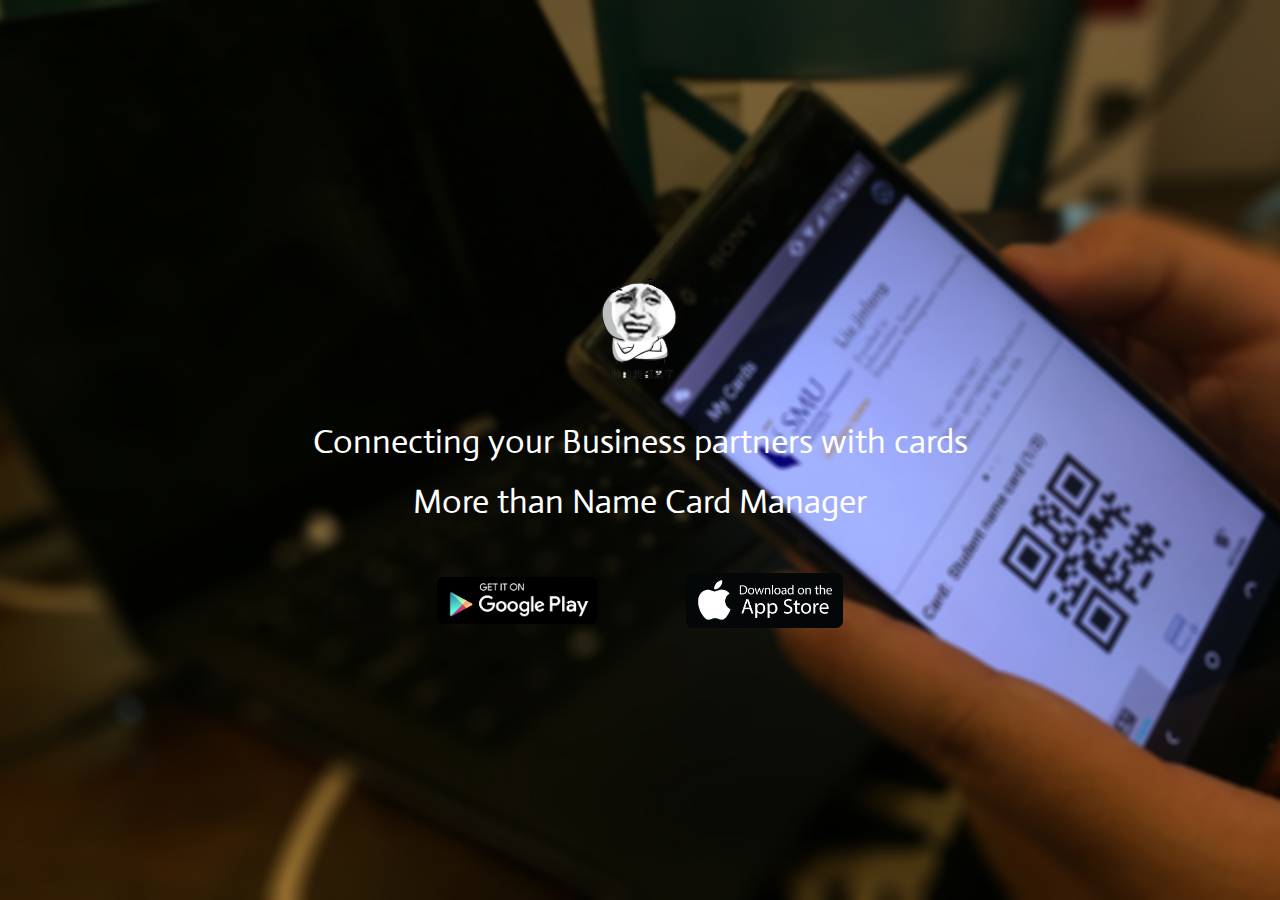
<file: app/index.html>
<!DOCTYPE html>
<html>
<head>
	<meta charset="utf-8">
	<link rel="icon" href="">
	<title>DIGICARD</title>
	
	<link rel="stylesheet" href="lib/roboto-fontface/css/roboto/roboto-fontface.css">
	<link rel="stylesheet" href="lib/font-awesome/css/font-awesome.min.css">
	<link rel="stylesheet" href="lib/angular-material/angular-material.min.css">
	<link rel="stylesheet" href="css/style.css">
	
	<link href='https://fonts.googleapis.com/css?family=Actor' rel='stylesheet'>
</head>
<body>
	<div id="root" ng-app="DIGICARD">
		<div flex ng-controller="RootCtrl">
			<md-content>
				<ng-view id="view"></ng-view>	
			</md-content>
		</div>
	</div>
	
	<script src="lib/moment/min/moment.min.js"></script>
	<script src="lib/angular/angular.min.js"></script>
	<script src="lib/angular-route/angular-route.min.js"></script>
	<script src="lib/angular-aria/angular-aria.min.js"></script>
	<script src="lib/angular-animate/angular-animate.min.js"></script>
	<script src="lib/angular-material/angular-material.min.js"></script>
	<script src="lib/angular-translate/dist/angular-translate.min.js"></script>
	<script src="js/main.js"></script>
	
</body>
</html>
</file>
<file: app/lib/roboto-fontface/css/roboto/roboto-fontface.css>
@font-face {
    font-family: 'Roboto';
    src: url('../../fonts/Roboto/Roboto-Thin.eot');
    src: local('Roboto Thin'), local('Roboto-Thin'), url('../../fonts/Roboto/Roboto-Thin.eot?#iefix') format('embedded-opentype'), url('../../fonts/Roboto/Roboto-Thin.woff2') format('woff2'), url('../../fonts/Roboto/Roboto-Thin.woff') format('woff'), url('../../fonts/Roboto/Roboto-Thin.ttf') format('truetype'), url('../../fonts/Roboto/Roboto-Thin.svg#Roboto') format('svg');
    font-weight: 100;
    font-style: normal;
}

@font-face {
    font-family: 'Roboto-Thin';
    src: url('../../fonts/Roboto/Roboto-Thin.eot');
    src: local('Roboto Thin'), local('Roboto-Thin'), url('../../fonts/Roboto/Roboto-Thin.eot?#iefix') format('embedded-opentype'), url('../../fonts/Roboto/Roboto-Thin.woff2') format('woff2'), url('../../fonts/Roboto/Roboto-Thin.woff') format('woff'), url('../../fonts/Roboto/Roboto-Thin.ttf') format('truetype'), url('../../fonts/Roboto/Roboto-Thin.svg#Roboto') format('svg');
}

@font-face {
    font-family: 'Roboto';
    src: url('../../fonts/Roboto/Roboto-ThinItalic.eot');
    src: local('Roboto ThinItalic'), local('Roboto-ThinItalic'), url('../../fonts/Roboto/Roboto-ThinItalic.eot?#iefix') format('embedded-opentype'), url('../../fonts/Roboto/Roboto-ThinItalic.woff2') format('woff2'), url('../../fonts/Roboto/Roboto-ThinItalic.woff') format('woff'), url('../../fonts/Roboto/Roboto-ThinItalic.ttf') format('truetype'), url('../../fonts/Roboto/Roboto-ThinItalic.svg#Roboto') format('svg');
    font-weight: 100;
    font-style: italic;
}

@font-face {
    font-family: 'Roboto-ThinItalic';
    src: url('../../fonts/Roboto/Roboto-ThinItalic.eot');
    src: local('Roboto ThinItalic'), local('Roboto-ThinItalic'), url('../../fonts/Roboto/Roboto-ThinItalic.eot?#iefix') format('embedded-opentype'), url('../../fonts/Roboto/Roboto-ThinItalic.woff2') format('woff2'), url('../../fonts/Roboto/Roboto-ThinItalic.woff') format('woff'), url('../../fonts/Roboto/Roboto-ThinItalic.ttf') format('truetype'), url('../../fonts/Roboto/Roboto-ThinItalic.svg#Roboto') format('svg');
}

@font-face {
    font-family: 'Roboto';
    src: url('../../fonts/Roboto/Roboto-Light.eot');
    src: local('Roboto Light'), local('Roboto-Light'), url('../../fonts/Roboto/Roboto-Light.eot?#iefix') format('embedded-opentype'), url('../../fonts/Roboto/Roboto-Light.woff2') format('woff2'), url('../../fonts/Roboto/Roboto-Light.woff') format('woff'), url('../../fonts/Roboto/Roboto-Light.ttf') format('truetype'), url('../../fonts/Roboto/Roboto-Light.svg#Roboto') format('svg');
    font-weight: 300;
    font-style: normal;
}

@font-face {
    font-family: 'Roboto-Light';
    src: url('../../fonts/Roboto/Roboto-Light.eot');
    src: local('Roboto Light'), local('Roboto-Light'), url('../../fonts/Roboto/Roboto-Light.eot?#iefix') format('embedded-opentype'), url('../../fonts/Roboto/Roboto-Light.woff2') format('woff2'), url('../../fonts/Roboto/Roboto-Light.woff') format('woff'), url('../../fonts/Roboto/Roboto-Light.ttf') format('truetype'), url('../../fonts/Roboto/Roboto-Light.svg#Roboto') format('svg');
}

@font-face {
    font-family: 'Roboto';
    src: url('../../fonts/Roboto/Roboto-LightItalic.eot');
    src: local('Roboto LightItalic'), local('Roboto-LightItalic'), url('../../fonts/Roboto/Roboto-LightItalic.eot?#iefix') format('embedded-opentype'), url('../../fonts/Roboto/Roboto-LightItalic.woff2') format('woff2'), url('../../fonts/Roboto/Roboto-LightItalic.woff') format('woff'), url('../../fonts/Roboto/Roboto-LightItalic.ttf') format('truetype'), url('../../fonts/Roboto/Roboto-LightItalic.svg#Roboto') format('svg');
    font-weight: 300;
    font-style: italic;
}

@font-face {
    font-family: 'Roboto-LightItalic';
    src: url('../../fonts/Roboto/Roboto-LightItalic.eot');
    src: local('Roboto LightItalic'), local('Roboto-LightItalic'), url('../../fonts/Roboto/Roboto-LightItalic.eot?#iefix') format('embedded-opentype'), url('../../fonts/Roboto/Roboto-LightItalic.woff2') format('woff2'), url('../../fonts/Roboto/Roboto-LightItalic.woff') format('woff'), url('../../fonts/Roboto/Roboto-LightItalic.ttf') format('truetype'), url('../../fonts/Roboto/Roboto-LightItalic.svg#Roboto') format('svg');
}

@font-face {
    font-family: 'Roboto';
    src: url('../../fonts/Roboto/Roboto-Regular.eot');
    src: local('Roboto Regular'), local('Roboto-Regular'), url('../../fonts/Roboto/Roboto-Regular.eot?#iefix') format('embedded-opentype'), url('../../fonts/Roboto/Roboto-Regular.woff2') format('woff2'), url('../../fonts/Roboto/Roboto-Regular.woff') format('woff'), url('../../fonts/Roboto/Roboto-Regular.ttf') format('truetype'), url('../../fonts/Roboto/Roboto-Regular.svg#Roboto') format('svg');
    font-weight: 400;
    font-style: normal;
}

@font-face {
    font-family: 'Roboto-Regular';
    src: url('../../fonts/Roboto/Roboto-Regular.eot');
    src: local('Roboto Regular'), local('Roboto-Regular'), url('../../fonts/Roboto/Roboto-Regular.eot?#iefix') format('embedded-opentype'), url('../../fonts/Roboto/Roboto-Regular.woff2') format('woff2'), url('../../fonts/Roboto/Roboto-Regular.woff') format('woff'), url('../../fonts/Roboto/Roboto-Regular.ttf') format('truetype'), url('../../fonts/Roboto/Roboto-Regular.svg#Roboto') format('svg');
}

@font-face {
    font-family: 'Roboto';
    src: url('../../fonts/Roboto/Roboto-RegularItalic.eot');
    src: local('Roboto RegularItalic'), local('Roboto-RegularItalic'), url('../../fonts/Roboto/Roboto-RegularItalic.eot?#iefix') format('embedded-opentype'), url('../../fonts/Roboto/Roboto-RegularItalic.woff2') format('woff2'), url('../../fonts/Roboto/Roboto-RegularItalic.woff') format('woff'), url('../../fonts/Roboto/Roboto-RegularItalic.ttf') format('truetype'), url('../../fonts/Roboto/Roboto-RegularItalic.svg#Roboto') format('svg');
    font-weight: 400;
    font-style: italic;
}

@font-face {
    font-family: 'Roboto-RegularItalic';
    src: url('../../fonts/Roboto/Roboto-RegularItalic.eot');
    src: local('Roboto RegularItalic'), local('Roboto-RegularItalic'), url('../../fonts/Roboto/Roboto-RegularItalic.eot?#iefix') format('embedded-opentype'), url('../../fonts/Roboto/Roboto-RegularItalic.woff2') format('woff2'), url('../../fonts/Roboto/Roboto-RegularItalic.woff') format('woff'), url('../../fonts/Roboto/Roboto-RegularItalic.ttf') format('truetype'), url('../../fonts/Roboto/Roboto-RegularItalic.svg#Roboto') format('svg');
}

@font-face {
    font-family: 'Roboto';
    src: url('../../fonts/Roboto/Roboto-Medium.eot');
    src: local('Roboto Medium'), local('Roboto-Medium'), url('../../fonts/Roboto/Roboto-Medium.eot?#iefix') format('embedded-opentype'), url('../../fonts/Roboto/Roboto-Medium.woff2') format('woff2'), url('../../fonts/Roboto/Roboto-Medium.woff') format('woff'), url('../../fonts/Roboto/Roboto-Medium.ttf') format('truetype'), url('../../fonts/Roboto/Roboto-Medium.svg#Roboto') format('svg');
    font-weight: 500;
    font-style: normal;
}

@font-face {
    font-family: 'Roboto-Medium';
    src: url('../../fonts/Roboto/Roboto-Medium.eot');
    src: local('Roboto Medium'), local('Roboto-Medium'), url('../../fonts/Roboto/Roboto-Medium.eot?#iefix') format('embedded-opentype'), url('../../fonts/Roboto/Roboto-Medium.woff2') format('woff2'), url('../../fonts/Roboto/Roboto-Medium.woff') format('woff'), url('../../fonts/Roboto/Roboto-Medium.ttf') format('truetype'), url('../../fonts/Roboto/Roboto-Medium.svg#Roboto') format('svg');
}

@font-face {
    font-family: 'Roboto';
    src: url('../../fonts/Roboto/Roboto-MediumItalic.eot');
    src: local('Roboto MediumItalic'), local('Roboto-MediumItalic'), url('../../fonts/Roboto/Roboto-MediumItalic.eot?#iefix') format('embedded-opentype'), url('../../fonts/Roboto/Roboto-MediumItalic.woff2') format('woff2'), url('../../fonts/Roboto/Roboto-MediumItalic.woff') format('woff'), url('../../fonts/Roboto/Roboto-MediumItalic.ttf') format('truetype'), url('../../fonts/Roboto/Roboto-MediumItalic.svg#Roboto') format('svg');
    font-weight: 500;
    font-style: italic;
}

@font-face {
    font-family: 'Roboto-MediumItalic';
    src: url('../../fonts/Roboto/Roboto-MediumItalic.eot');
    src: local('Roboto MediumItalic'), local('Roboto-MediumItalic'), url('../../fonts/Roboto/Roboto-MediumItalic.eot?#iefix') format('embedded-opentype'), url('../../fonts/Roboto/Roboto-MediumItalic.woff2') format('woff2'), url('../../fonts/Roboto/Roboto-MediumItalic.woff') format('woff'), url('../../fonts/Roboto/Roboto-MediumItalic.ttf') format('truetype'), url('../../fonts/Roboto/Roboto-MediumItalic.svg#Roboto') format('svg');
}

@font-face {
    font-family: 'Roboto';
    src: url('../../fonts/Roboto/Roboto-Bold.eot');
    src: local('Roboto Bold'), local('Roboto-Bold'), url('../../fonts/Roboto/Roboto-Bold.eot?#iefix') format('embedded-opentype'), url('../../fonts/Roboto/Roboto-Bold.woff2') format('woff2'), url('../../fonts/Roboto/Roboto-Bold.woff') format('woff'), url('../../fonts/Roboto/Roboto-Bold.ttf') format('truetype'), url('../../fonts/Roboto/Roboto-Bold.svg#Roboto') format('svg');
    font-weight: 700;
    font-style: normal;
}

@font-face {
    font-family: 'Roboto-Bold';
    src: url('../../fonts/Roboto/Roboto-Bold.eot');
    src: local('Roboto Bold'), local('Roboto-Bold'), url('../../fonts/Roboto/Roboto-Bold.eot?#iefix') format('embedded-opentype'), url('../../fonts/Roboto/Roboto-Bold.woff2') format('woff2'), url('../../fonts/Roboto/Roboto-Bold.woff') format('woff'), url('../../fonts/Roboto/Roboto-Bold.ttf') format('truetype'), url('../../fonts/Roboto/Roboto-Bold.svg#Roboto') format('svg');
}

@font-face {
    font-family: 'Roboto';
    src: url('../../fonts/Roboto/Roboto-BoldItalic.eot');
    src: local('Roboto BoldItalic'), local('Roboto-BoldItalic'), url('../../fonts/Roboto/Roboto-BoldItalic.eot?#iefix') format('embedded-opentype'), url('../../fonts/Roboto/Roboto-BoldItalic.woff2') format('woff2'), url('../../fonts/Roboto/Roboto-BoldItalic.woff') format('woff'), url('../../fonts/Roboto/Roboto-BoldItalic.ttf') format('truetype'), url('../../fonts/Roboto/Roboto-BoldItalic.svg#Roboto') format('svg');
    font-weight: 700;
    font-style: italic;
}

@font-face {
    font-family: 'Roboto-BoldItalic';
    src: url('../../fonts/Roboto/Roboto-BoldItalic.eot');
    src: local('Roboto BoldItalic'), local('Roboto-BoldItalic'), url('../../fonts/Roboto/Roboto-BoldItalic.eot?#iefix') format('embedded-opentype'), url('../../fonts/Roboto/Roboto-BoldItalic.woff2') format('woff2'), url('../../fonts/Roboto/Roboto-BoldItalic.woff') format('woff'), url('../../fonts/Roboto/Roboto-BoldItalic.ttf') format('truetype'), url('../../fonts/Roboto/Roboto-BoldItalic.svg#Roboto') format('svg');
}

@font-face {
    font-family: 'Roboto';
    src: url('../../fonts/Roboto/Roboto-Black.eot');
    src: local('Roboto Black'), local('Roboto-Black'), url('../../fonts/Roboto/Roboto-Black.eot?#iefix') format('embedded-opentype'), url('../../fonts/Roboto/Roboto-Black.woff2') format('woff2'), url('../../fonts/Roboto/Roboto-Black.woff') format('woff'), url('../../fonts/Roboto/Roboto-Black.ttf') format('truetype'), url('../../fonts/Roboto/Roboto-Black.svg#Roboto') format('svg');
    font-weight: 900;
    font-style: normal;
}

@font-face {
    font-family: 'Roboto-Black';
    src: url('../../fonts/Roboto/Roboto-Black.eot');
    src: local('Roboto Black'), local('Roboto-Black'), url('../../fonts/Roboto/Roboto-Black.eot?#iefix') format('embedded-opentype'), url('../../fonts/Roboto/Roboto-Black.woff2') format('woff2'), url('../../fonts/Roboto/Roboto-Black.woff') format('woff'), url('../../fonts/Roboto/Roboto-Black.ttf') format('truetype'), url('../../fonts/Roboto/Roboto-Black.svg#Roboto') format('svg');
}

@font-face {
    font-family: 'Roboto';
    src: url('../../fonts/Roboto/Roboto-BlackItalic.eot');
    src: local('Roboto BlackItalic'), local('Roboto-BlackItalic'), url('../../fonts/Roboto/Roboto-BlackItalic.eot?#iefix') format('embedded-opentype'), url('../../fonts/Roboto/Roboto-BlackItalic.woff2') format('woff2'), url('../../fonts/Roboto/Roboto-BlackItalic.woff') format('woff'), url('../../fonts/Roboto/Roboto-BlackItalic.ttf') format('truetype'), url('../../fonts/Roboto/Roboto-BlackItalic.svg#Roboto') format('svg');
    font-weight: 900;
    font-style: italic;
}

@font-face {
    font-family: 'Roboto-BlackItalic';
    src: url('../../fonts/Roboto/Roboto-BlackItalic.eot');
    src: local('Roboto BlackItalic'), local('Roboto-BlackItalic'), url('../../fonts/Roboto/Roboto-BlackItalic.eot?#iefix') format('embedded-opentype'), url('../../fonts/Roboto/Roboto-BlackItalic.woff2') format('woff2'), url('../../fonts/Roboto/Roboto-BlackItalic.woff') format('woff'), url('../../fonts/Roboto/Roboto-BlackItalic.ttf') format('truetype'), url('../../fonts/Roboto/Roboto-BlackItalic.svg#Roboto') format('svg');
}
</file>
<file: app/css/style.css>
/*
  Dashboard css
 */
/*
Download
 */
#download {
  background: url(../img/digibg.jpg) no-repeat center center fixed;
  -moz-background-size: cover;
  -webkit-background-size: cover;
  -o-background-size: cover;
  background-size: cover;
  width: 100%; }
  #download .font-f {
    font-family: 'Actor';
    color: white;
    font-weight: lighter; }
</file>
